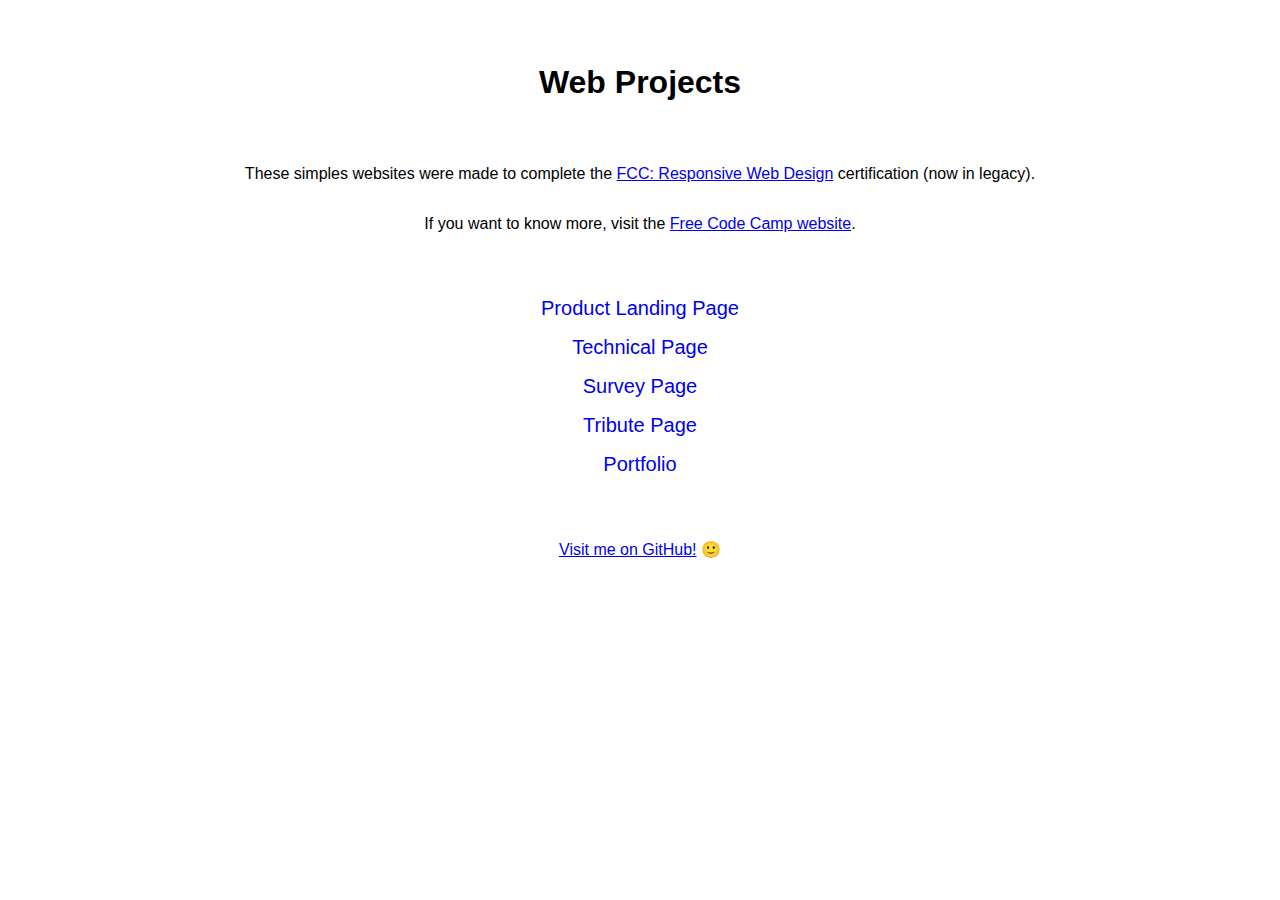
<file: index.html>
<!DOCTYPE html>
<html lang="en">

<head>
    <meta charset="UTF-8">
    <meta http-equiv="X-UA-Compatible" content="IE=edge">
    <meta name="viewport" content="width=device-width, initial-scale=1.0">
    <title>Web projects - @BnVent</title>
    <link rel="stylesheet" type="text/css" href="style.css">
</head>

<body>
    <header>
        <h1>Web Projects</h1>
    </header>
    <main>
        <p>These simples websites were made to complete the <a href="https://www.freecodecamp.org/learn/responsive-web-design/">FCC: Responsive Web Design</a> certification (now in legacy).</p>

        <p>If you want to know more, visit the <a href="https://www.freecodecamp.org/">Free Code Camp website</a>.</p>
        <ul>
            <li><a href="Product-Landing-Page/">Product Landing Page</a></li>
            <li><a href="Technical-Page/">Technical Page</a></li>
            <li><a href="Survey-Page/">Survey Page</a></li>
            <li><a href="Tribute-Page/">Tribute Page</a></li>
            <li><a href="Portfolio-Page/">Portfolio</a></li>
        </ul>
    </main>
    <footer>
        <a href="https://github.com/bnvent">Visit me on GitHub!</a> 🙂
    </footer>
</body>

</html>
</file>
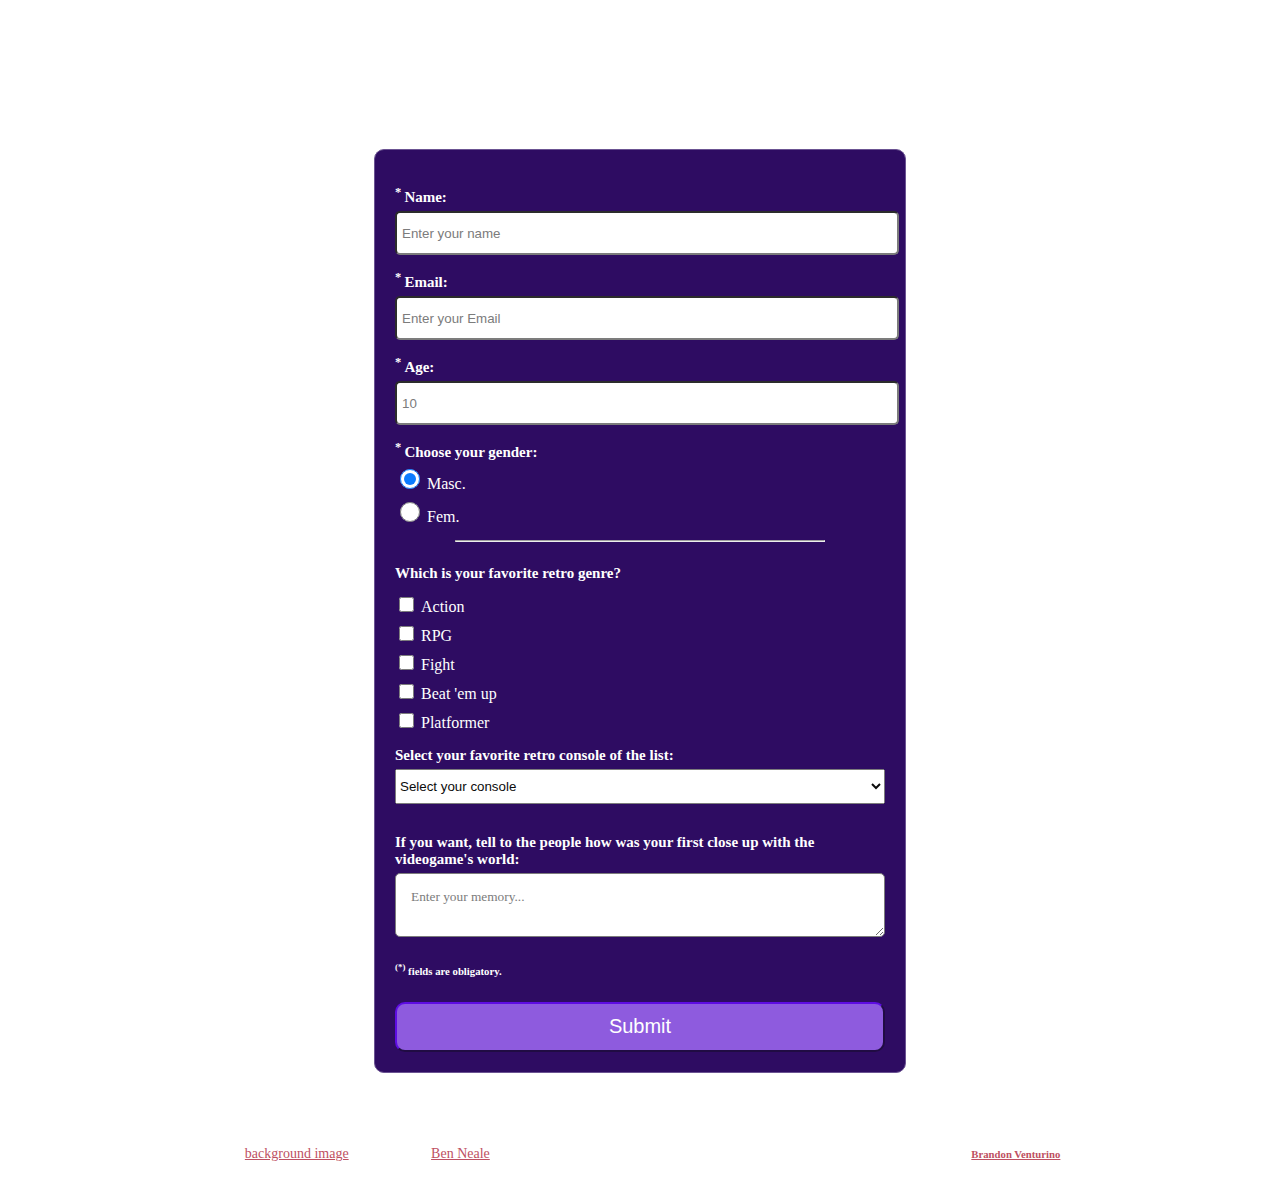
<file: Survey-Page/index.html>
<!DOCTYPE html>
<html lang="en">
<head>
    <meta charset="UTF-8">
    <meta name="viewport" content="width=device-width, initial-scale=1.0">
    <link rel="icon" href="https://www.classicgaming.cc/classics/pac-man/images/icons/pixel-pac-man.ico">
    <link href="main.css" rel="stylesheet">
    <link href="https://fonts.googleapis.com/css2?family=Tourney:wght@800&display=swap" rel="stylesheet"> 
    <title>Retrogaming Survey Form</title>
</head>
<body>
    <div id="container">
        <h1 id="title">Retrogaming Survey Form</h1>
        <p id="description">Tell us about your retro-gaming experience!</p>
        <form id="form">
            <p><sup>* </sup>Name: </p><label for="name"><input name="name" id="name" type="text"   placeholder="Enter your name" required></label>
            <p><sup>* </sup>Email: </p><label for="email"><input type="email" id="email" name="email" placeholder="Enter your Email" required></label>
            <p><sup>* </sup>Age: </p><label for="age"><input id="age" type="number" name="age" min="10" max="99" placeholder="10" required></label>

            <p><sup>* </sup>Choose your gender: </p>
            <label for="masc"><input type="radio" value="masc" name="gender" id="masc" checked> Masc.</label>
            <label for="fem"><input type="radio" id="fem" value="fem" name="gender"> Fem.</label>

            <hr>

            <p>Which is your favorite retro genre?</p>
            <label for="action"><input id="action" type="checkbox" value="action">Action</label>
            <label for="rpg"><input  id="rpg" type="checkbox" value="rpg">RPG</label>
            <label for="fight"><input id="fight" type="checkbox" value="fight">Fight</label>
            <label for="beatemup"><input id="beatemup" type="checkbox" value="beatemup">Beat 'em up</label>
            <label for="platformer"><input id="platformer" type="checkbox" value="platformer">Platformer</label>
            
            <p>Select your favorite retro console of the list:</p>
            <select>
                <option disabled selected value>Select your console</option>
                <option>NES</option>
                <option>SNES</option>
                <option>SEGA</option>
                <option>Playstation</option>
            </select>
            <p>If you want, tell to the people how was your first close up with the videogame's world:</p>
            <textarea placeholder="Enter your memory..."></textarea>
            <h6><sup>(*)</sup> fields are obligatory.</h6>
            <button type="submit" id="submit">Submit</button>
        </form>
    </div>
    <footer class="transparent-background">
        <p>The <a href="https://unsplash.com/photos/zpxKdH_xNSI" target="_blank">background image</a> is property of <a href="https://unsplash.com/@ben_neale" target="_blank">Ben Neale</a></p>
        <h6>Designed by <strong><a href="https://github.com/BnVent">Brandon Venturino</a></strong></h6>
    </footer>
</body>
</html>
</file>
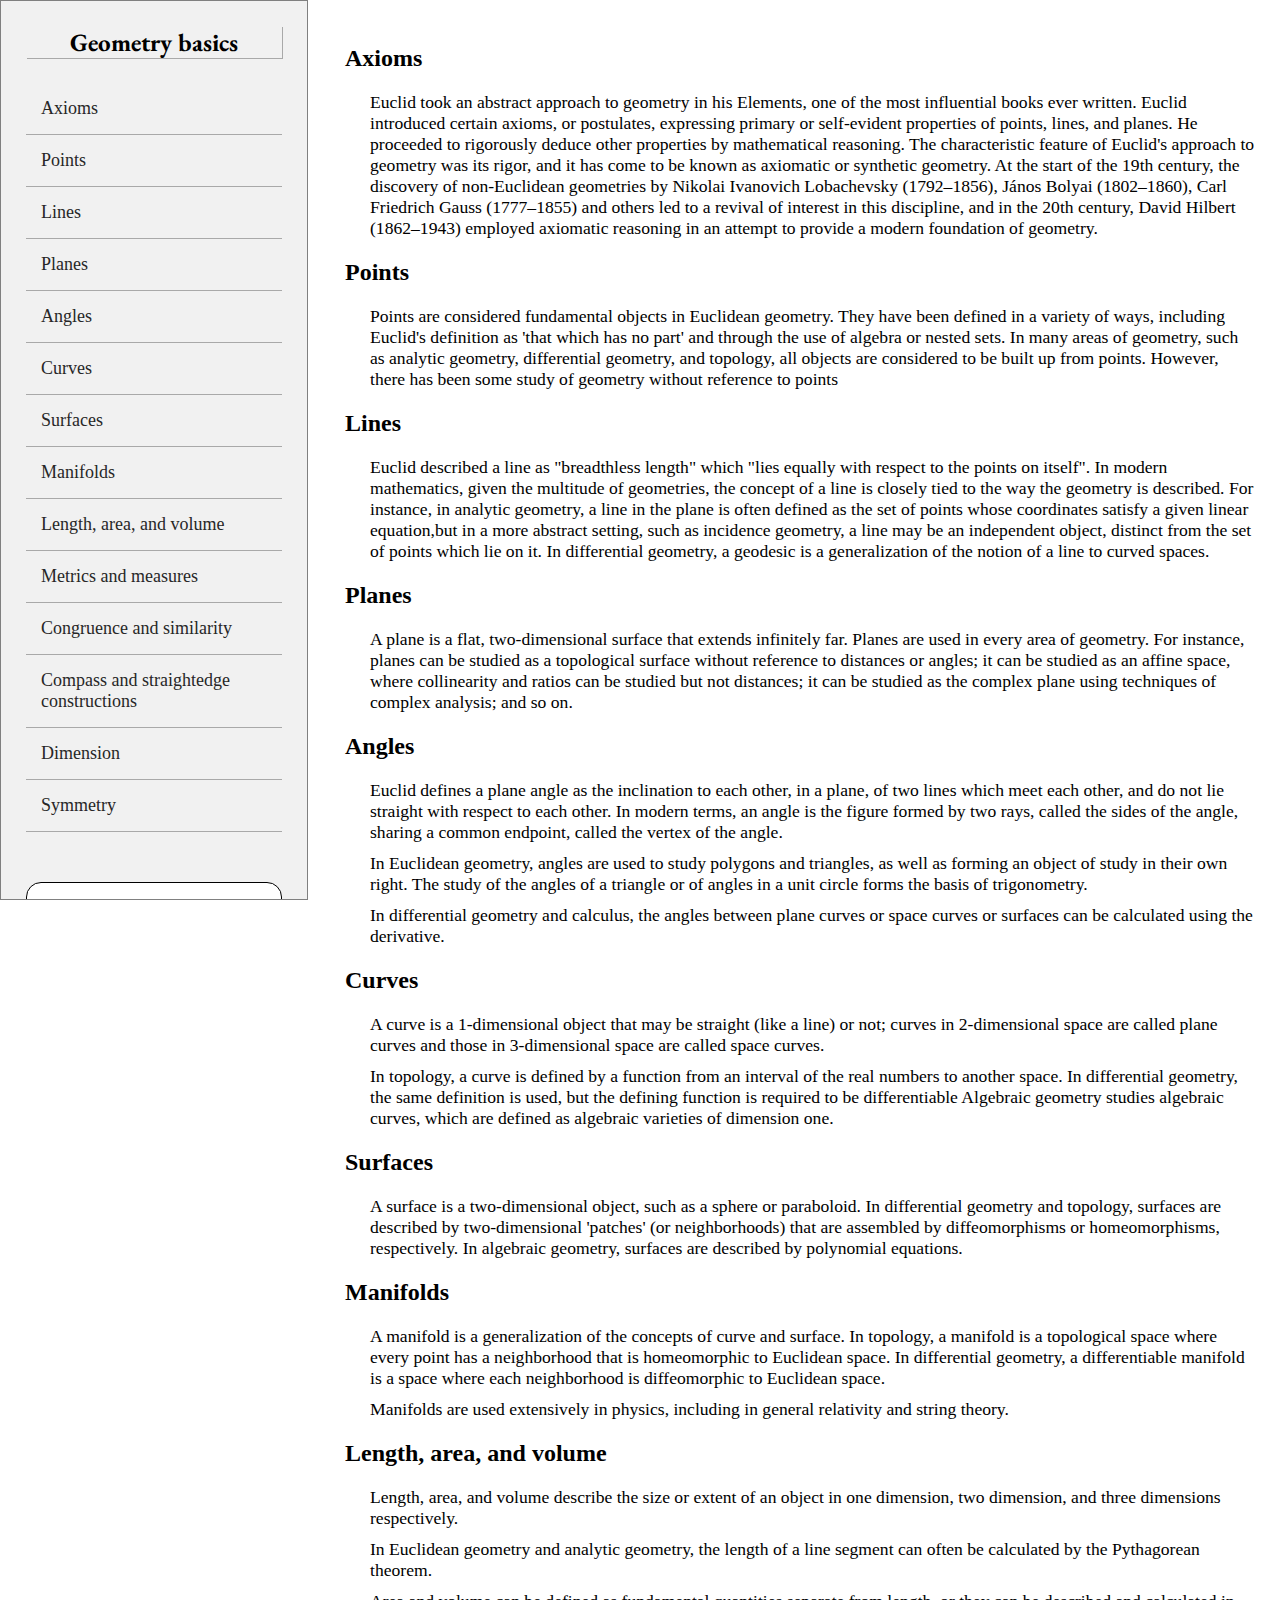
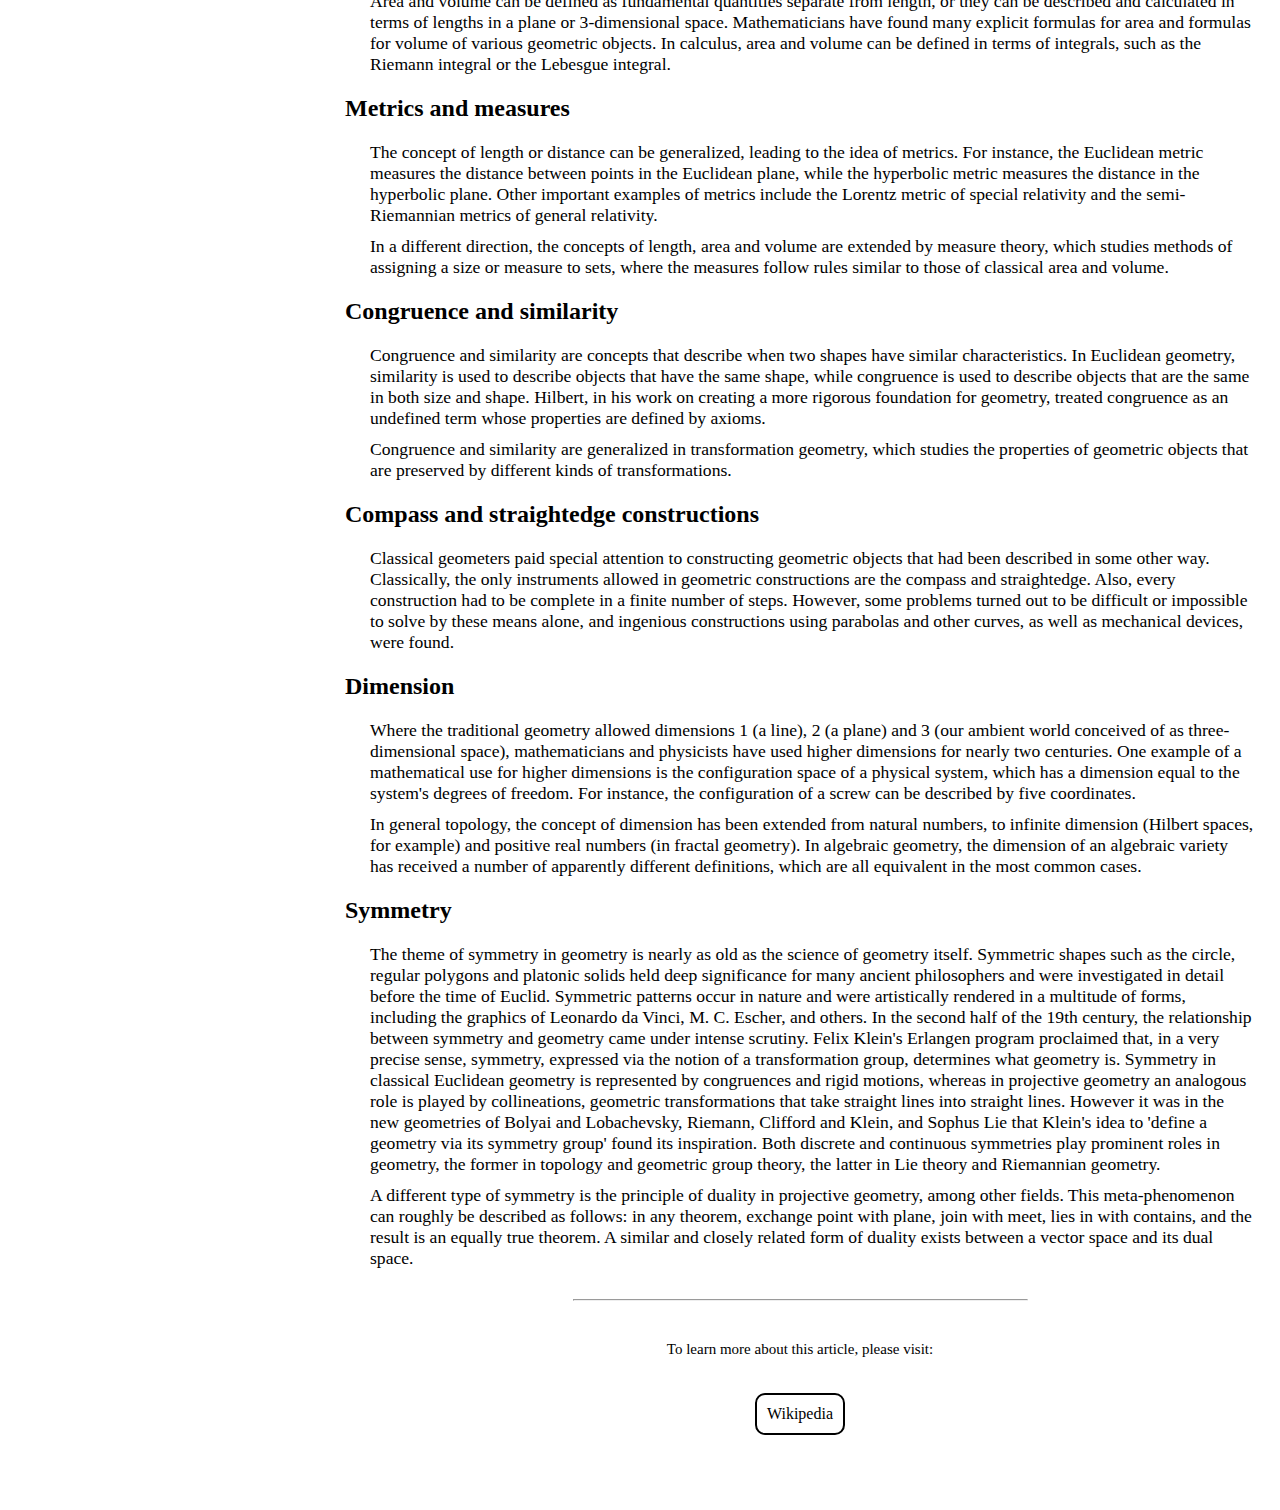
<file: Technical-Page/index.html>
<!DOCTYPE html>
<html lang="en">
<head>
    <meta charset="UTF-8">
    <meta name="viewport" content="width=device-width, initial-scale=1.0">
    <link rel="stylesheet" href="main.css">
    <title>Geometry Basics</title>
    <link href="https://fonts.googleapis.com/css2?family=EB+Garamond:wght@500&display=swap" rel="stylesheet">
    <link rel="icon" href="https://upload.wikimedia.org/wikipedia/commons/thumb/a/a6/Square_root_of_2_triangle.svg/800px-Square_root_of_2_triangle.svg.png">
</head>
<body>
    <div id=header>
        <button id="button" onclick="myFunction()"></button>
        <div id="image2"></div>
        <div id="title2">Geometry basics</div>
    </div>
    <nav id="nav">
        <div id="image"></div>
        <h1 id="title">Geometry basics</h1>
        <ul>
            <li><a href="#axioms">Axioms</a></li>
            <li><a href="#points">Points</a></li>
            <li><a href="#lines">Lines</a></li>
            <li><a href="#planes">Planes</a></li>
            <li><a href="#angles">Angles</a></li>
            <li><a href="#curves">Curves</a></li>
            <li><a href="#surfaces">Surfaces</a></li>
            <li><a href="#manifolds">Manifolds</a></li>
            <li><a href="#length-area-volume">Length, area, and volume</a></li>
            <li><a href="#metrics-and-measures">Metrics and measures</a></li>
            <li><a href="#congruence-and-similarity">Congruence and similarity</a></li>
            <li><a href="#compass-and-straightedge-constructions">Compass and straightedge constructions</a></li>
            <li><a href="#dimension">Dimension</a></li>
            <li><a href="#symmetry">Symmetry</a></li>
        </ul>
        <h6 id="credit">Designed by <strong>Brandon Venturino</strong></h6>
        <a href="https://github.com/BnVent"><div id="github-icon"></div></a>
    </nav>
    <main>
        <h2 id="axioms">Axioms</h2>
        <p>Euclid took an abstract approach to geometry in his Elements, one of the most influential books ever written. Euclid introduced certain axioms, or postulates, expressing primary or self-evident properties of points, lines, and planes. He proceeded to rigorously deduce other properties by mathematical reasoning. The characteristic feature of Euclid's approach to geometry was its rigor, and it has come to be known as axiomatic or synthetic geometry. At the start of the 19th century, the discovery of non-Euclidean geometries by Nikolai Ivanovich Lobachevsky (1792–1856), János Bolyai (1802–1860), Carl Friedrich Gauss (1777–1855) and others led to a revival of interest in this discipline, and in the 20th century, David Hilbert (1862–1943) employed axiomatic reasoning in an attempt to provide a modern foundation of geometry.</p>

        <h2 id="points">Points</h2>
        <p>Points are considered fundamental objects in Euclidean geometry. They have been defined in a variety of ways, including Euclid's definition as 'that which has no part' and through the use of algebra or nested sets. In many areas of geometry, such as analytic geometry, differential geometry, and topology, all objects are considered to be built up from points. However, there has been some study of geometry without reference to points</p>

        <h2 id="lines">Lines</h2>
        <p>Euclid described a line as "breadthless length" which "lies equally with respect to the points on itself". In modern mathematics, given the multitude of geometries, the concept of a line is closely tied to the way the geometry is described. For instance, in analytic geometry, a line in the plane is often defined as the set of points whose coordinates satisfy a given linear equation,but in a more abstract setting, such as incidence geometry, a line may be an independent object, distinct from the set of points which lie on it. In differential geometry, a geodesic is a generalization of the notion of a line to curved spaces.</p>

        <h2 id="planes">Planes</h2>
        <p>A plane is a flat, two-dimensional surface that extends infinitely far. Planes are used in every area of geometry. For instance, planes can be studied as a topological surface without reference to distances or angles; it can be studied as an affine space, where collinearity and ratios can be studied but not distances; it can be studied as the complex plane using techniques of complex analysis; and so on. </p>

        <h2 id="angles">Angles</h2>
        <p>Euclid defines a plane angle as the inclination to each other, in a plane, of two lines which meet each other, and do not lie straight with respect to each other. In modern terms, an angle is the figure formed by two rays, called the sides of the angle, sharing a common endpoint, called the vertex of the angle.</p>
        <p>In Euclidean geometry, angles are used to study polygons and triangles, as well as forming an object of study in their own right. The study of the angles of a triangle or of angles in a unit circle forms the basis of trigonometry.</p>

        <p>In differential geometry and calculus, the angles between plane curves or space curves or surfaces can be calculated using the derivative.</p>

        <h2 id="curves">Curves</h2>
        <p>A curve is a 1-dimensional object that may be straight (like a line) or not; curves in 2-dimensional space are called plane curves and those in 3-dimensional space are called space curves.</p>
        <p>In topology, a curve is defined by a function from an interval of the real numbers to another space. In differential geometry, the same definition is used, but the defining function is required to be differentiable Algebraic geometry studies algebraic curves, which are defined as algebraic varieties of dimension one.</p>
        <h2 id="surfaces">Surfaces</h2>
        <p>A surface is a two-dimensional object, such as a sphere or paraboloid. In differential geometry and topology, surfaces are described by two-dimensional 'patches' (or neighborhoods) that are assembled by diffeomorphisms or homeomorphisms, respectively. In algebraic geometry, surfaces are described by polynomial equations.</p>

        <h2 id="manifolds">Manifolds</h2>
        <p>A manifold is a generalization of the concepts of curve and surface. In topology, a manifold is a topological space where every point has a neighborhood that is homeomorphic to Euclidean space. In differential geometry, a differentiable manifold is a space where each neighborhood is diffeomorphic to Euclidean space.</p>
        <p>Manifolds are used extensively in physics, including in general relativity and string theory.</p>

        <h2 id="length-area-volume">Length, area, and volume</h2>
        <p>Length, area, and volume describe the size or extent of an object in one dimension, two dimension, and three dimensions respectively.</p>
        <p>In Euclidean geometry and analytic geometry, the length of a line segment can often be calculated by the Pythagorean theorem.</p>
        <p>Area and volume can be defined as fundamental quantities separate from length, or they can be described and calculated in terms of lengths in a plane or 3-dimensional space. Mathematicians have found many explicit formulas for area and formulas for volume of various geometric objects. In calculus, area and volume can be defined in terms of integrals, such as the Riemann integral or the Lebesgue integral.</p>

        <h2 id="metrics-and-measures">Metrics and measures</h2>
        <p>The concept of length or distance can be generalized, leading to the idea of metrics. For instance, the Euclidean metric measures the distance between points in the Euclidean plane, while the hyperbolic metric measures the distance in the hyperbolic plane. Other important examples of metrics include the Lorentz metric of special relativity and the semi-Riemannian metrics of general relativity.</p>
        <p>In a different direction, the concepts of length, area and volume are extended by measure theory, which studies methods of assigning a size or measure to sets, where the measures follow rules similar to those of classical area and volume.</p>

        <h2 id="congruence-and-similarity">Congruence and similarity</h2>
        <p>Congruence and similarity are concepts that describe when two shapes have similar characteristics. In Euclidean geometry, similarity is used to describe objects that have the same shape, while congruence is used to describe objects that are the same in both size and shape. Hilbert, in his work on creating a more rigorous foundation for geometry, treated congruence as an undefined term whose properties are defined by axioms.</p>
        <p>Congruence and similarity are generalized in transformation geometry, which studies the properties of geometric objects that are preserved by different kinds of transformations.</p>

        <h2 id="compass-and-straightedge-constructions">Compass and straightedge constructions</h2>
        <p>Classical geometers paid special attention to constructing geometric objects that had been described in some other way. Classically, the only instruments allowed in geometric constructions are the compass and straightedge. Also, every construction had to be complete in a finite number of steps. However, some problems turned out to be difficult or impossible to solve by these means alone, and ingenious constructions using parabolas and other curves, as well as mechanical devices, were found. </p>

        <h2 id="dimension">Dimension</h2>
        <p>Where the traditional geometry allowed dimensions 1 (a line), 2 (a plane) and 3 (our ambient world conceived of as three-dimensional space), mathematicians and physicists have used higher dimensions for nearly two centuries. One example of a mathematical use for higher dimensions is the configuration space of a physical system, which has a dimension equal to the system's degrees of freedom. For instance, the configuration of a screw can be described by five coordinates.</p>
        <p>In general topology, the concept of dimension has been extended from natural numbers, to infinite dimension (Hilbert spaces, for example) and positive real numbers (in fractal geometry). In algebraic geometry, the dimension of an algebraic variety has received a number of apparently different definitions, which are all equivalent in the most common cases.</p>

        <h2 id="symmetry">Symmetry</h2>
        <p>The theme of symmetry in geometry is nearly as old as the science of geometry itself. Symmetric shapes such as the circle, regular polygons and platonic solids held deep significance for many ancient philosophers and were investigated in detail before the time of Euclid. Symmetric patterns occur in nature and were artistically rendered in a multitude of forms, including the graphics of Leonardo da Vinci, M. C. Escher, and others. In the second half of the 19th century, the relationship between symmetry and geometry came under intense scrutiny. Felix Klein's Erlangen program proclaimed that, in a very precise sense, symmetry, expressed via the notion of a transformation group, determines what geometry is. Symmetry in classical Euclidean geometry is represented by congruences and rigid motions, whereas in projective geometry an analogous role is played by collineations, geometric transformations that take straight lines into straight lines. However it was in the new geometries of Bolyai and Lobachevsky, Riemann, Clifford and Klein, and Sophus Lie that Klein's idea to 'define a geometry via its symmetry group' found its inspiration. Both discrete and continuous symmetries play prominent roles in geometry, the former in topology and geometric group theory, the latter in Lie theory and Riemannian geometry.</p>
        <p>A different type of symmetry is the principle of duality in projective geometry, among other fields. This meta-phenomenon can roughly be described as follows: in any theorem, exchange point with plane, join with meet, lies in with contains, and the result is an equally true theorem. A similar and closely related form of duality exists between a vector space and its dual space.</p>
        <hr>
        <div id="learnmore"><p>To learn more about this article, please visit: </p><a href="https://en.wikipedia.org/wiki/Geometry" id="tribute-link" target="_blank"><div id="wikipedia-button">Wikipedia</div></a></div>
    </main>
    <script>
        function myFunction() {
          var x = document.getElementById("nav");
          if (x.style.display === "block") {
            x.style.display = "none";
          } else {
            x.style.display = "block";
          }
        }
    </script>
</body>
</html>
</file>
<file: style.css>
* {
  margin: 0;
  padding: 0;
  font-family: sans-serif;
}

header,
footer {
  text-align: center;
  margin: 4rem 0;
}

main {
  text-align: center;
}
main p {
  margin: 2rem;
}
main ul {
  margin: 4rem auto;
}
main li {
  margin: 1rem 0;
  font-size: 1.25rem;
  list-style: none;
}
main li a {
  text-decoration: none;
}
</file>
<file: Survey-Page/main.css>
body{
    background-image: url('https://images.unsplash.com/photo-1498736297812-3a08021f206f?ixid=MnwxMjA3fDB8MHxwaG90by1wYWdlfHx8fGVufDB8fHx8&ixlib=rb-1.2.1&auto=format&fit=crop&w=1957&q=80');
    background-repeat: no-repeat;
    background-position: center;
    background-size: cover;
    background-attachment: fixed;
}

#container{
    width: 50%;
    margin-left: auto;
    margin-right: auto;
}

hr{
    width:75%;
}

#title{
    margin-top: 25px;
    text-align: center;
    color:white;
    font-family: "Tourney";
}

#description{
    color: white;
    text-align: center;
}

form{
    border-color: rgb(100, 74, 141);
    border-style: solid;
    border-width:1px;
    color: white;
    display: flex;
    flex-direction: column;
    margin:50px;
    padding:20px;
    background-color: rgb(35, 0, 90);
    opacity: 95%;
    border-radius: 10px;
}

form p{
    font-family: Georgia, 'Times New Roman', Times, serif;
    margin-bottom:5px;
    margin-top: 15px;
    font-size: 15px;
    font-weight: bold;
}

input[type=text], input[type="email"], input[type="number"]{
    padding: 5px;
    width: 100%;
    left: auto;
    right: auto;
    height:30px;
    border-radius: 5px;

}

input[type="radio"]{
    width: 20px;
    height: 20px;
    padding: 50px;
    font-size:20px;
    margin-bottom: 10px;
}

input[type="checkbox"]{
    width: 15px;
    height: 15px;
    margin-top: 10px;
    margin-right: 7px;
}

select{
    height:35px;
    margin-bottom: 15px;
}

textarea{
    resize: vertical;
    padding: 15px;
    font-family: Georgia, 'Times New Roman', Times, serif;
    border-radius: 5px;
}

button[type=submit]{
    color: white;
    font-size: 20px;
    background-color: rgb(136, 83, 221);
    border-color:rgb(54, 0, 141);
    margin: 0px;
    height: 50px;
    border-radius: 10px;
    cursor:pointer;
}

button[type=submit]:hover{
    background-color: rgb(160, 112, 236);
    transform: scale(1.02);
}

footer{
    color: white;
    display:flex;
    flex-direction: row;
    justify-content:space-around;
    align-items: center;
}

footer:hover{
    background-color: rgba(255, 255, 255, 2%);
}

footer p{
    font-size: 14px;
}

a, a:visited{
    color: rgb(190, 80, 98);
}

@media(max-width:950px){
    #container{
    width: 100%;
    max-width:900px;
    }
}

@media(max-width:500px){
    #title{
        font-size: 45px;
      }
    #container{
        width: 100%;
        max-width:475px;
    }
    #form{margin:auto}

    footer{
        margin-top:25px;
        flex-direction:column;
    }
}
</file>
<file: Technical-Page/main.css>
* {
    margin: 0px;
    padding: 0px;
}

#title{
    font-family: 'EB Garamond', serif;
    font-size:25px;
    text-align: center;
    margin-bottom: 25px;
    z-index:1;
    box-shadow: 1px 1px darkgray;
}

#title2{
    font-family: 'EB Garamond', serif;
    font-size:25px;
    text-align: center;
    margin-top:5px;
}

#nav{
    top:0;
    bottom:0;
    position:fixed;
    background-color: rgb(241, 241, 241);
    padding:25px;
    width:20%;
    font-size: 18px;
    border: solid 1px gray;
    overflow-y: scroll;
}

nav ul{
    list-style: none;
    margin-bottom: 50px;
}

nav li{
    color: rgb(22, 22, 22);
    padding: 15px;
    border-bottom: solid 1px darkgray;
}

ul li:hover{
    color:rgb(77, 77, 77);
    font-weight: bold;
}

nav a{
    display:block;
    text-decoration: none;
    color: rgb(39, 39, 39);
}

#credit{
    background-color: white;
    border: solid 1px black;
    border-radius:15px;
    padding:15px;
    text-align: center;
    margin-bottom: 15px;
}

#github-icon{
    background-image: url(https://github.githubassets.com/images/modules/logos_page/GitHub-Mark.png);
    background-size: cover;
    border-radius:50px;
    border: solid black 1px;
    height:50px;
    width:50px;
    margin: 0px auto 0px auto;
}

#image{
    background-image: url("https://upload.wikimedia.org/wikipedia/commons/thumb/8/88/Stereographic_projection_in_3D.svg/1200px-Stereographic_projection_in_3D.svg.png");
    background-position:center;
    background-size: cover;
    background-repeat: none;
    position:absolute;
    top:0;
    left:10px;
    z-index:-1;
    height:75px;
    width:100px;
}

#image2{
    background-image: url("https://upload.wikimedia.org/wikipedia/commons/thumb/8/88/Stereographic_projection_in_3D.svg/1200px-Stereographic_projection_in_3D.svg.png");
    background-position:center;
    background-size: cover;
    background-repeat: none;
    position:absolute;
    top:0;
    z-index:-1;
    left:60px;
    height:50px;
    width:70px;
}

main{
    position: absolute;
    margin-left:25%;
    padding: 25px;
}

h2{
    margin-top:20px;
    margin-bottom:10px;
}

p{
    font-size: 1.1rem;
    margin-left:25px;
    padding-top:10px;
}


#learnmore p{
    display:block;
    width: max-content;
    margin-left: auto;
    margin-right: auto;
    font-size:15px;
}

#learnmore a{
    color:black;
    text-decoration: none;
    display:block;
    margin-left: auto;
    margin-right: auto;
    width: min-content;
}

#wikipedia-button{
    display:block;
    margin: 35px auto 50px auto;
    width:min-content;
    padding:10px;
    border-style: solid;
    border-radius: 10px;
    border-width: 2px;
    background-color: white;
}

#wikipedia-button:hover{
    background-color: rgb(203, 225, 255);
    transform: scale(1.05);
    text-decoration: underline;
}

main hr{
    margin: 30px 25% 30px 25%;
}

#button{
    position:fixed;
    background-image: url("https://static.thenounproject.com/png/2041962-200.png");
    background-position:center;
    background-size:cover;
    height:50px;
    width:50px;
    top:0;
    left:0;
    border: none;
    border-right: 1px solid darkgray;
    display:none;
}

#header{display:none;}

@media(max-width: 950px)
{
     #nav{
         min-width:200px;
         font-size:15px;
     }

     main{margin-left:250px;}

     p{font-size:1rem;}
}

@media(max-width:768px)
{
    #header{
        display:flex;
        flex-direction:row;
        position:fixed;
        justify-content:space-around;
        top:0;
        left:0;
        right:0;
        height:50px;
        background-color:rgb(241, 241, 241);
        border-bottom: solid darkgray 1px;
        z-index:6;
    }
    
    #nav{
        top:50px;
        display:none;
        z-index:2;
    }
    
    main{
        margin-top:30px;
        margin-left:0px;
        z-index:1
    }
    
    #title{display:none;}

    #image{display:none;}

    #button{display:block;}
}
</file>
